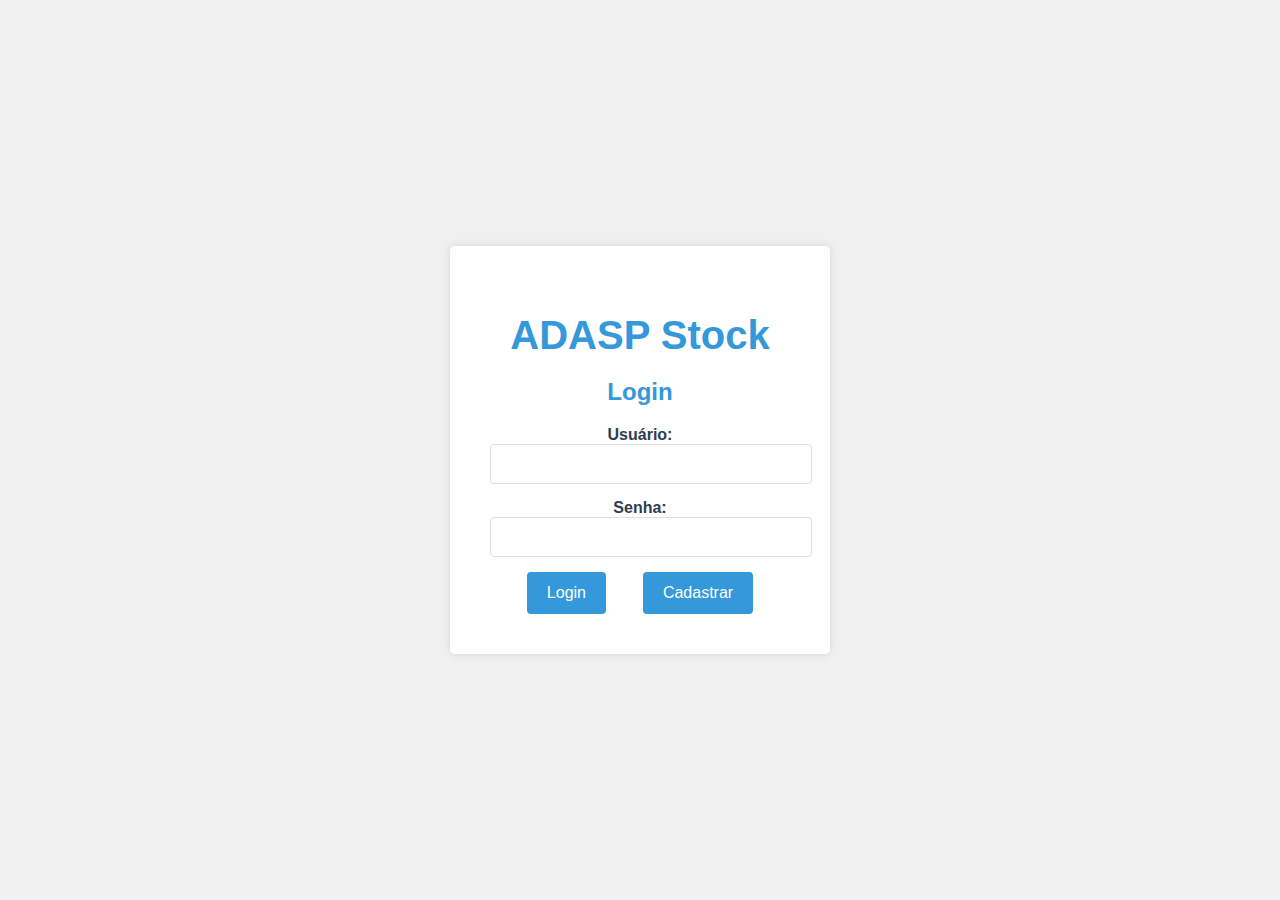
<file: index.html>
<!DOCTYPE html>
<html lang="pt-br">
<head>
    <meta charset="UTF-8">
    <meta name="viewport" content="width=device-width, initial-scale=1.0">
    <link rel="stylesheet" href="index.css" />
    <title>ADASP Stock</title>
  </head>
  <body>
    <div class="container">

        
        <div class="login-form">
            <h1>ADASP Stock</h1>

            <h2>Login</h2>
            <form id="loginForm">
                <div>
                    <label for="username">Usuário:</label>
                    <input type="text" id="username" name="username" required>
                </div>
                <div>
                    <label for="password">Senha:</label>
                    <input type="password" id="password" name="password" required>
                </div>
                <div class="button">

                    <button class="menu-button" type="submit" data-href="home.html"><a href="home.html">Login</a></button>
                    <button data-href="cadastro.html"><a href="cadastro.html">Cadastrar</a></button>
                </div>
            </form>
            <div id="errorMessage" class="error-message">
                Usuário ou senha incorretos.
            </div>
        </div>
      </div>
    </div>
    <script src="index.js">
    </script>
  </body>
</html>
</file>
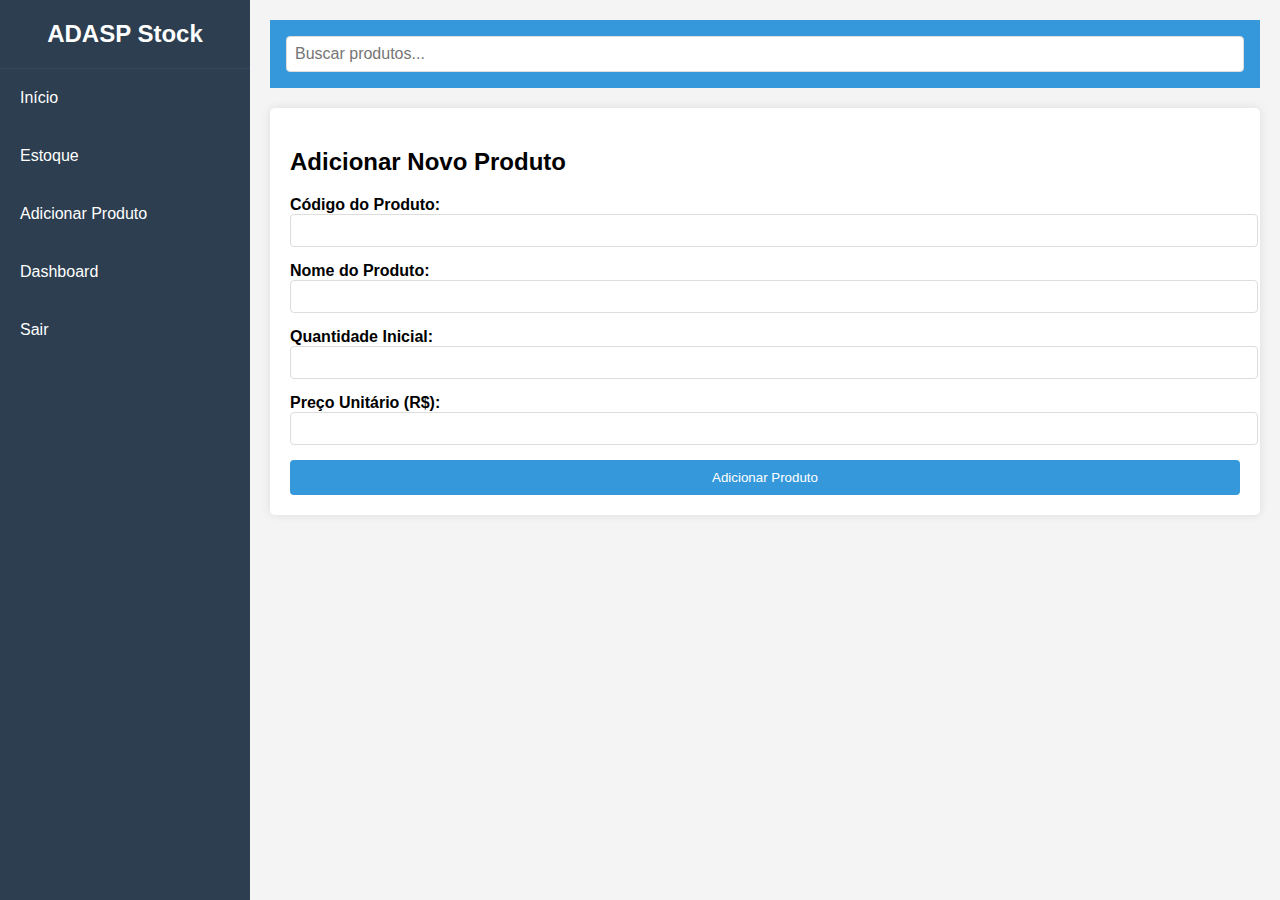
<file: adiciona.html>
<!DOCTYPE html>
<html lang="pt-br">
<head>
    <meta charset="UTF-8">
    <meta name="viewport" content="width=device-width, initial-scale=1.0">
    <link rel="stylesheet" href="adiciona.css">
    <title>ADASP Stock</title>
</head>
<body>
    <nav>
        <h1><a href="home.html">ADASP Stock</a></h1>
        <ul>
          <li><a href="home.html">Início</a></li>
          <li><a href="estoque.html">Estoque</a></li>
          <li><a href="adiciona.html">Adicionar Produto</a></li>
          <li><a href="dashboard.html">Dashboard</a></li>
          <li><a href="index.html">Sair</a></li>
        </ul>
      </nav>
    <div class="main-content">
        <header>
            <input type="text" class="search-bar" placeholder="Buscar produtos...">
        </header>
        <div class="content">
            <h2>Adicionar Novo Produto</h2>
            <form id="addProductForm">
                <div>
                    <label for="productCode">Código do Produto:</label>
                    <input type="text" id="productCode" name="productCode" required>
                </div>
                <div>
                    <label for="productName">Nome do Produto:</label>
                    <input type="text" id="productName" name="productName" required>
                </div>
                <div>
                    <label for="productQuantity">Quantidade Inicial:</label>
                    <input type="number" id="productQuantity" name="productQuantity" min="0" required>
                </div>
                <div>
                    <label for="productPrice">Preço Unitário (R$):</label>
                    <input type="number" id="productPrice" name="productPrice" min="0" step="0.01" required>
                </div>
                <button type="submit">Adicionar Produto</button>
            </form>
            <div id="successMessage" class="success-message">
                Produto adicionado com sucesso!
            </div>
        </div>
    </div>
</body>
</html>


    
        <script src="adiciona.js">

        </script>
    </body>
    </html>
</file>
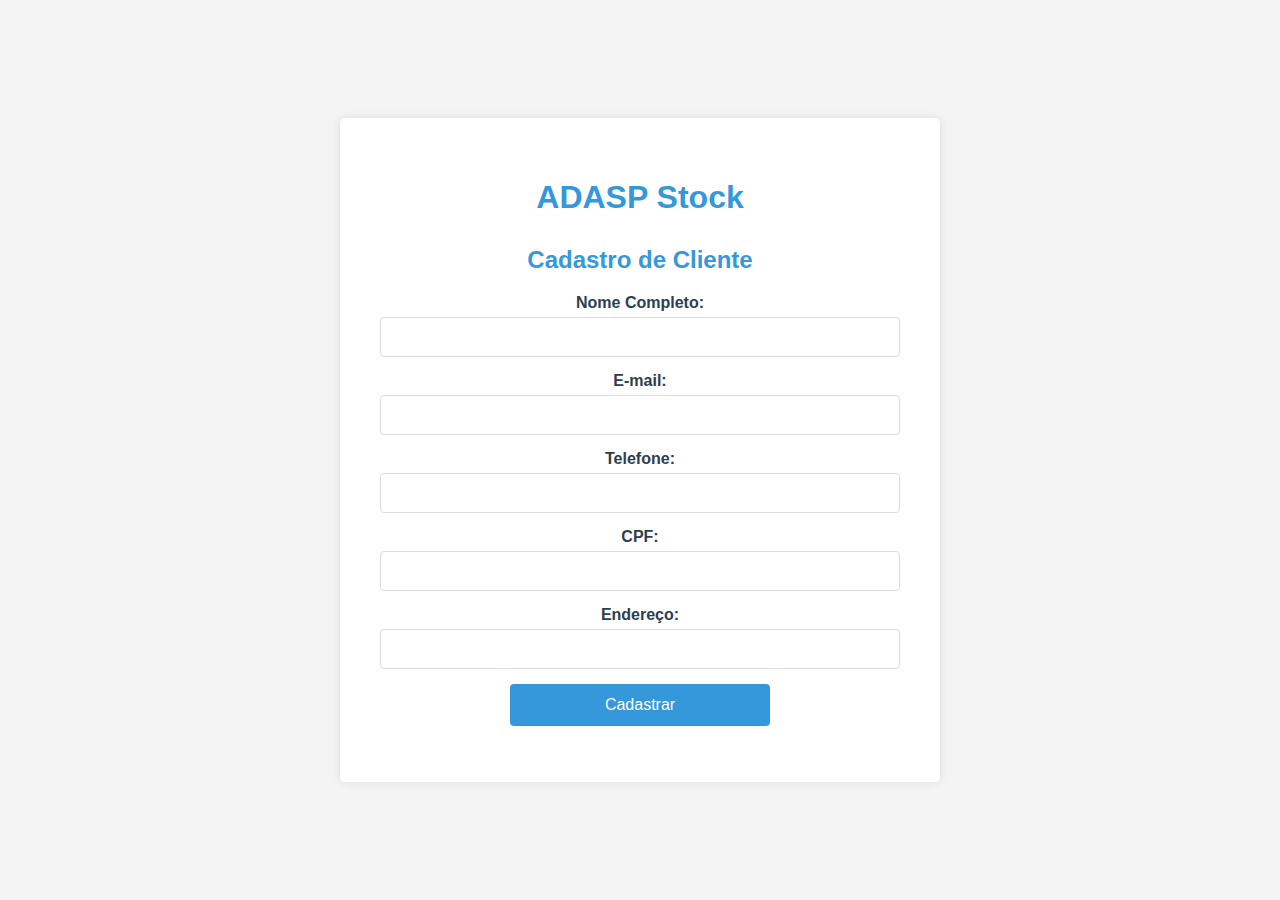
<file: cadastro.html>
<html>
  <!DOCTYPE html>
  <html lang="pt-br">
    <head>
      <meta charset="UTF-8" />
      <meta name="viewport" content="width=device-width, initial-scale=1.0" />
      <link rel="stylesheet" href="cadastro.css" />
      <title>ADASP Stock</title>
    </head>
    <body>
      <div class="container">       
        <div class="cadastro-form">
          <h1><a href="index.html">ADASP Stock</a></h1>
          <h2>Cadastro de Cliente</h2>
          <form id="cadastroForm">
            <div>
              <label for="nome">Nome Completo:</label>
              <input type="text" id="nome" name="nome" required />
            </div>
            <div>
              <label for="email">E-mail:</label>
              <input type="email" id="email" name="email" required />
            </div>
            <div>
              <label for="telefone">Telefone:</label>
              <input type="tel" id="telefone" name="telefone" required />
            </div>
            <div>
              <label for="cpf">CPF:</label>
              <input type="text" id="cpf" name="cpf" required />
            </div>
            <div>
              <label for="endereco">Endereço:</label>
              <input type="text" id="endereco" name="endereco" required />
            </div>
            <div>
              <button type="submit">Cadastrar</button>
            </div>
          </form>
          <div id="successMessage" class="success-message">
            Cliente cadastrado com sucesso!
          </div>
        </div>
      </div>

      <script src="cadastro.js"></script>
    </body>
  </html>
</html>
</file>
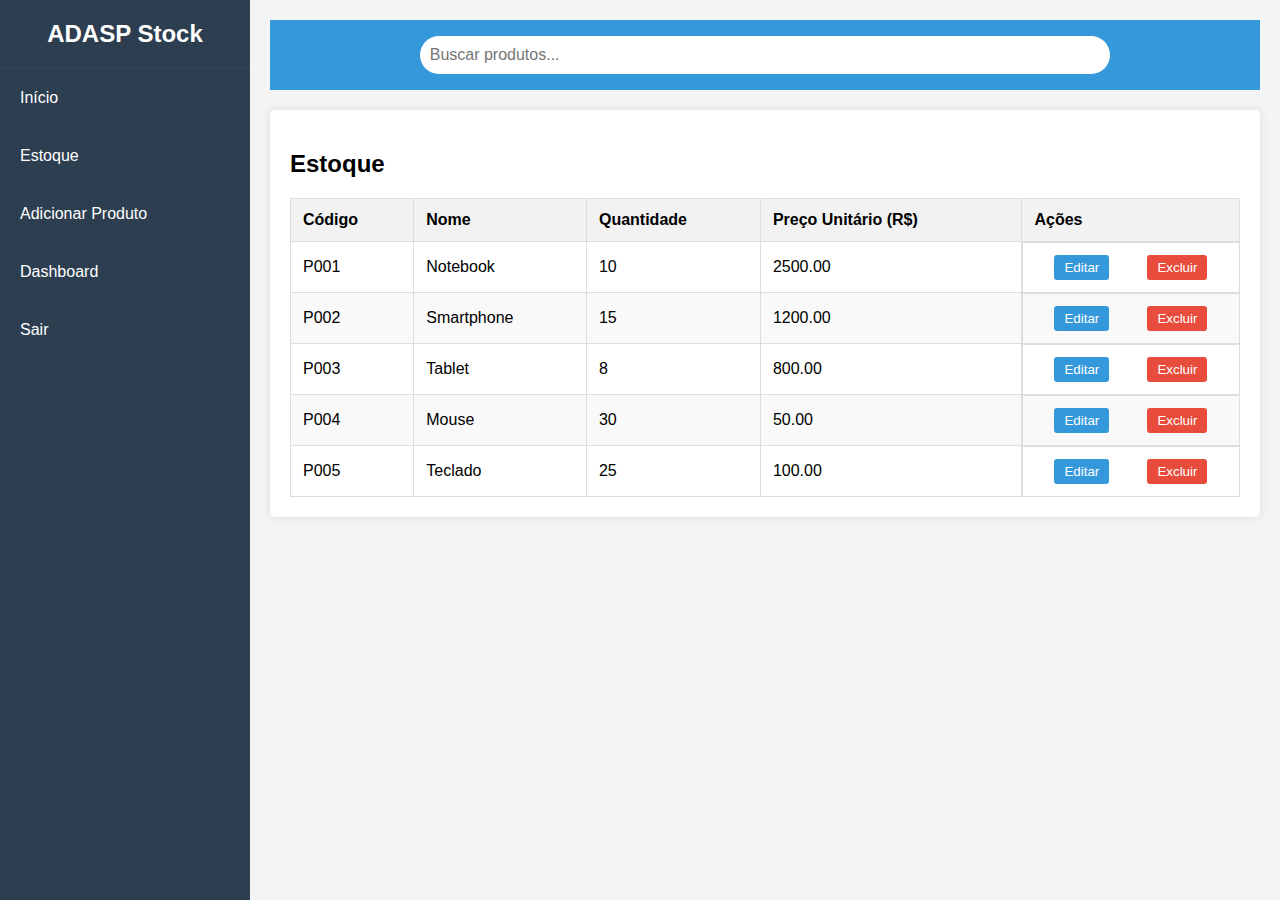
<file: estoque.html>
<!DOCTYPE html>
<html lang="pt-br">
  <head>
    <meta charset="UTF-8" />
    <meta name="viewport" content="width=device-width, initial-scale=1.0" />
    <link rel="stylesheet" href="estoque.css" />
    <title>ADASP Stock</title>
    <style></style>
  </head>
  <body>
    <nav>
      <h1><a href="home.html">ADASP Stock</a></h1>
      <ul>
        <li><a href="home.html">Início</a></li>
        <li><a href="estoque.html">Estoque</a></li>
        <li><a href="adiciona.html">Adicionar Produto</a></li>
        <li><a href="dashboard.html">Dashboard</a></li>
        <li><a href="index.html">Sair</a></li>
      </ul>
    </nav>
    <div class="main-content">
      <header>
        <input
          type="text"
          class="search-bar"
          placeholder="Buscar produtos..."
        />
      </header>
      <div class="content">
        <h2>Estoque</h2>
        <table id="productTable">
          <thead>
            <tr>
              <th>Código</th>
              <th>Nome</th>
              <th>Quantidade</th>
              <th>Preço Unitário (R$)</th>
              <th>Ações</th>
            </tr>
          </thead>
          <tbody>
            <!-- Os produtos serão inseridos aqui dinamicamente -->
          </tbody>
        </table>
      </div>
    </div>

    <script src="estoque.js"></script>
  </body>
</html>
</file>
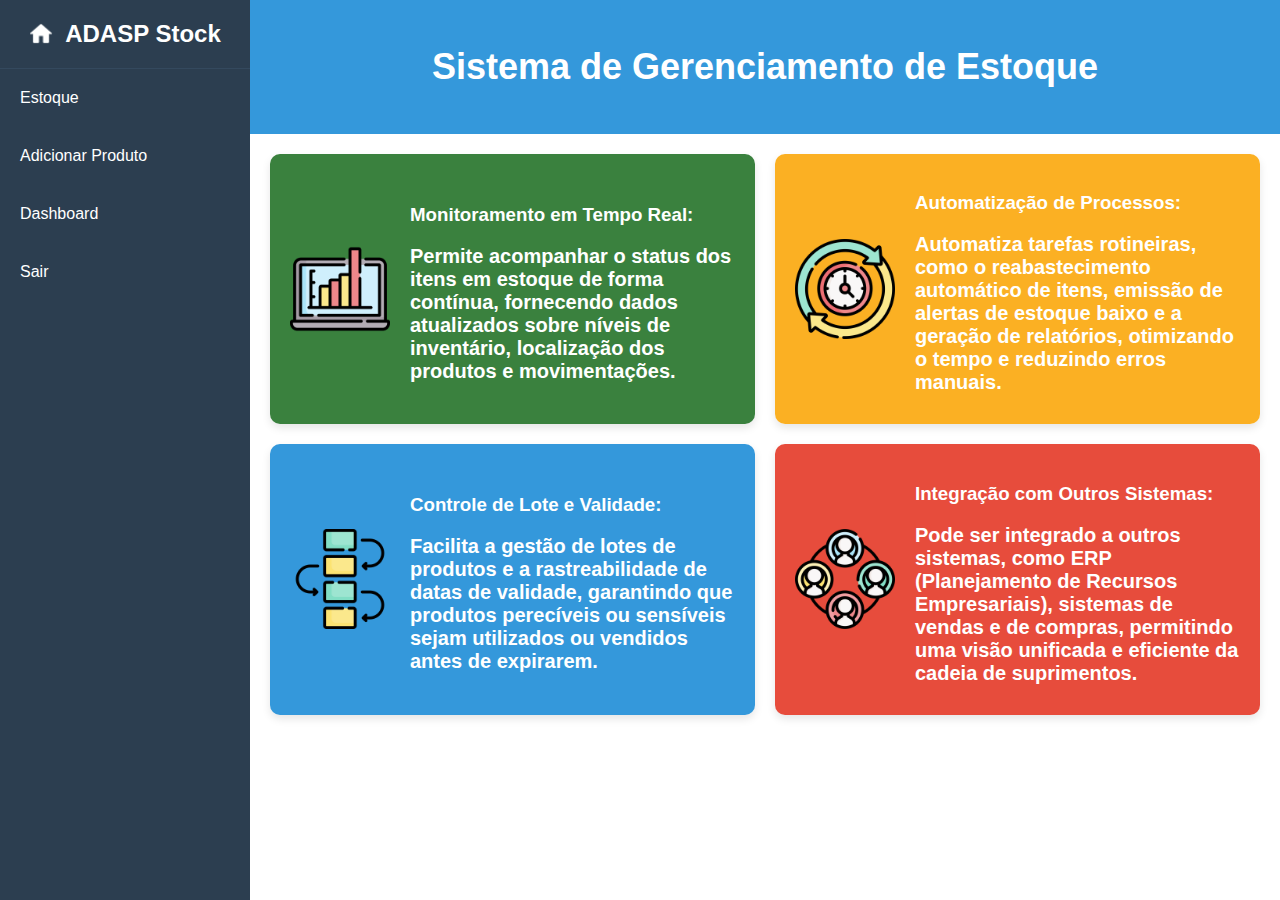
<file: home.html>
<!DOCTYPE html>
<html lang="pt-br">
  <head>
    <meta charset="UTF-8" />
    <meta name="viewport" content="width=device-width, initial-scale=1.0" />
    <link rel="stylesheet" href="home.css" />
    <title>ADASP Stock</title>
  </head>
  <body>
    <nav>
      <h1><a href="home.html"><img src="home.png" height="24" alt="icone inicio">&ensp;ADASP Stock</a></h1>
      <ul>
        <li><a href="estoque.html">Estoque</a></li>
        <li><a href="adiciona.html">Adicionar Produto</a></li>
        <li><a href="dashboard.html">Dashboard</a></li>
        <li><a href="index.html">Sair</a></li>
      </ul>
    </nav>
    <div class="main-content">
      <header>
        <div class="page-title"><h2>Sistema de Gerenciamento de Estoque</h2></div>
      </header>
      <div class="card-container">
        <div class="card card-green">
          <img src="monitoring.png" alt="monitoramento" class="card-img" />
          <div class="card-content">
            <h3>Monitoramento em Tempo Real:</h3>
            <p>
              Permite acompanhar o status dos itens em estoque de forma
              contínua, fornecendo dados atualizados sobre níveis de inventário,
              localização dos produtos e movimentações.
            </p>
          </div>
        </div>
        <div class="card card-yellow">
          <img src="automation.png" alt="automatização" class="card-img" />
          <div class="card-content">
            <h3>Automatização de Processos:</h3>
            <p>
              Automatiza tarefas rotineiras, como o reabastecimento automático
              de itens, emissão de alertas de estoque baixo e a geração de
              relatórios, otimizando o tempo e reduzindo erros manuais.
            </p>
          </div>
        </div>
        <div class="card card-blue">
          <img src="control.png" alt="controle" class="card-img" />
          <div class="card-content">
            <h3>Controle de Lote e Validade:</h3>
            <p>
              Facilita a gestão de lotes de produtos e a rastreabilidade de
              datas de validade, garantindo que produtos perecíveis ou sensíveis
              sejam utilizados ou vendidos antes de expirarem.
            </p>
          </div>
        </div>
        <div class="card card-red">
          <img src="integration.png" alt="integração de sistemas" class="card-img" />
          <div class="card-content">
            <h3>Integração com Outros Sistemas:</h3>
            <p>
              Pode ser integrado a outros sistemas, como ERP (Planejamento de
              Recursos Empresariais), sistemas de vendas e de compras,
              permitindo uma visão unificada e eficiente da cadeia de
              suprimentos.
            </p>
          </div>
        </div>
      </div>
    </div>

    <script>
      // Funcionalidade de busca
      document
        .querySelector(".search-bar")
        .addEventListener("keyup", function (e) {
          if (e.key === "Enter") {
            const searchTerm = this.value.toLowerCase();
            // Aqui você implementaria a lógica real de busca
            alert(`Buscando por: "${searchTerm}"`);
            this.value = ""; // Limpa o campo de busca após a pesquisa
          }
        });

      // Animação simples nos cards
      document.querySelectorAll(".card").forEach((card) => {
        card.addEventListener("mouseover", function () {
          this.style.boxShadow = "0 10px 20px rgba(0,0,0,0.2)";
        });
        card.addEventListener("mouseout", function () {
          this.style.boxShadow = "none";
        });
      });
    </script>
  </body>
</html>
</file>
<file: index.css>
body,
html {
  margin: 0;
  padding: 0;
  height: 100%;
  font-family: Arial, sans-serif;
  background-color: #f0f0f0;
}
.container {
  display: flex;
  flex-direction: column;
  align-items: center;
  justify-content: center;
  height: 100%;
  padding: 20px;
  box-sizing: border-box;
}
.content {
  text-align: center;
  max-width: 800px;
  background-color: white;
  border: 2px solid #3498db;
  border-radius: 10px;
  padding: 30px;
  box-shadow: 0 0 20px rgba(52, 152, 219, 0.1);
}
h1 {
  color: #3498db;
  margin-bottom: 20px;
  font-size: 2.5em;
}

.container {
  text-align: center;
}

.login-form {
  background-color: white;
  padding: 40px;
  border-radius: 5px;
  box-shadow: 0 0 10px rgba(0, 0, 0, 0.1);
  width: 300px;
}
.login-form h2 {
  text-align: center;
  margin-bottom: 20px;
  color: #3498db;
}
form {
  display: grid;
  gap: 15px;
}
label {
  font-weight: bold;
  color: #2c3e50;
}
input[type="text"],
input[type="password"] {
  width: 100%;
  padding: 10px;
  border: 1px solid #ddd;
  border-radius: 4px;
  font-size: 16px;
}
button {
  padding: 12px 20px;
  background-color: #3498db;
  color: white;
  border: none;
  border-radius: 4px;
  cursor: pointer;
  transition: background-color 0.3s;
  font-size: 16px;
}
button:hover {
  background-color: #2980b9;
}
.button {
  display: flex;
  justify-content: space-evenly;
}
.error-message {
  color: #e74c3c;
  margin-top: 10px;
  text-align: center;
  display: none;
}
a {
  text-decoration: none;
  color: #fff;
}
</file>
<file: adiciona.css>
body {
  font-family: Arial, sans-serif;
  margin: 0;
  padding: 0;
  background-color: #f4f4f4;
  display: flex;
}
a {
  text-decoration: none;
  color: white;
}
nav {
  width: 250px;
  background-color: #2c3e50;
  height: 100vh;
  position: fixed;
  left: 0;
  top: 0;
  overflow-y: auto;
  color: white;
}
nav h1 {
  text-align: center;
  padding: 20px 10px;
  margin: 0;
  font-size: 1.5em;
  border-bottom: 1px solid #34495e;
}
nav ul {
  list-style-type: none;
  padding: 0;
  margin: 0;
}
nav ul li {
  padding: 10px;
}
nav ul li a {
  color: white;
  text-decoration: none;
  display: block;
  padding: 10px;
  transition: background-color 0.3s;
}
nav ul li a:hover {
  background-color: #34495e;
}
.main-content {
  margin-left: 250px;
  padding: 20px;
  width: calc(100% - 250px);
}
header {
  background-color: #3498db;
  color: white;
  padding: 1em;
  margin-bottom: 20px;
  display: flex;
  justify-content: center;
  align-items: center;
}
.search-bar {
  width: 70%;
  padding: 10px;
  border: none;
  border-radius: 20px;
  font-size: 16px;
}
.content {
  background-color: white;
  padding: 20px;
  border-radius: 5px;
  box-shadow: 0 0 10px rgba(0, 0, 0, 0.1);
}
form {
  display: grid;
  gap: 15px;
}
label {
  font-weight: bold;
}
input[type="text"],
input[type="number"] {
  width: 100%;
  padding: 8px;
  border: 1px solid #ddd;
  border-radius: 4px;
}
button {
  padding: 10px 20px;
  background-color: #3498db;
  color: white;
  border: none;
  border-radius: 4px;
  cursor: pointer;
  transition: background-color 0.3s;
}
button:hover {
  background-color: #2980b9;
}
.success-message {
  background-color: #2ecc71;
  color: white;
  padding: 10px;
  border-radius: 4px;
  margin-top: 20px;
  display: none;
}
</file>
<file: cadastro.css>
body {
  font-family: Arial, sans-serif;
  margin: 0;
  padding: 0;
  background-color: #f4f4f4;
  display: flex;
  flex-direction: column;
  align-items: center;
  justify-content: center;
  min-height: 100vh;
}

.container {
  text-align: center;
  width: 100%;
  max-width: 600px;
  padding: 20px;
}
h1 {
  margin-bottom: 30px;
}
a {
  color: #3498db;
  text-decoration: none;
  transition: color 0.3s;
}

a:hover {
  color: #2980b9;
}
.cadastro-form {
  background-color: white;
  padding: 40px;
  border-radius: 5px;
  box-shadow: 0 0 10px rgba(0, 0, 0, 0.1);
  justify-content: center;
  align-items: center;
}
.cadastro-form h2 {
  text-align: center;

  margin-bottom: 20px;
  color: #3498db;
}
form {
  display: grid;
  gap: 15px;
}
label {
  font-weight: bold;
  color: #2c3e50;
  display: block;
  margin-bottom: 5px;
}
input[type="text"],
input[type="email"],
input[type="tel"] {
  width: 100%;
  padding: 10px;
  border: 1px solid #ddd;
  border-radius: 4px;
  font-size: 16px;
}
button {
  width: 50%;
  padding: 12px 20px;
  background-color: #3498db;
  color: white;
  border: none;
  border-radius: 4px;
  cursor: pointer;
  transition: background-color 0.3s;
  font-size: 16px;
}
button:hover {
  background-color: #2980b9;
}
.success-message {
  color: #27ae60;
  margin-top: 10px;
  text-align: center;
  display: none;
}
</file>
<file: estoque.css>
body {
  font-family: Arial, sans-serif;
  margin: 0;
  padding: 0;
  background-color: #f4f4f4;
  display: flex;
}
a {
  text-decoration: none;
  color: white;
}
nav {
  width: 250px;
  background-color: #2c3e50;
  height: 100vh;
  position: fixed;
  left: 0;
  top: 0;
  overflow-y: auto;
  color: white;
}
nav h1 {
  text-align: center;
  padding: 20px 10px;
  margin: 0;
  font-size: 1.5em;
  border-bottom: 1px solid #34495e;
}
nav ul {
  list-style-type: none;
  padding: 0;
  margin: 0;
}
nav ul li {
  padding: 10px;
}
nav ul li a {
  color: white;
  text-decoration: none;
  display: block;
  padding: 10px;
  transition: background-color 0.3s;
}
nav ul li a:hover {
  background-color: #34495e;
}
.main-content {
  margin-left: 250px;
  padding: 20px;
  width: calc(100% - 250px);
}
header {
  background-color: #3498db;
  color: white;
  padding: 1em;
  margin-bottom: 20px;
  display: flex;
  justify-content: center;
  align-items: center;
}
.search-bar {
  width: 70%;
  padding: 10px;
  border: none;
  border-radius: 20px;
  font-size: 16px;
}
.content {
  background-color: white;
  padding: 20px;
  border-radius: 5px;
  box-shadow: 0 0 10px rgba(0, 0, 0, 0.1);
}
table {
  width: 100%;
  border-collapse: collapse;
  margin-top: 20px;
}
th,
td {
  border: 1px solid #ddd;
  padding: 12px;
  text-align: left;
}
th {
  background-color: #f2f2f2;
  font-weight: bold;
}
tr:nth-child(even) {
  background-color: #f9f9f9;
}
tr:hover {
  background-color: #f5f5f5;
}
.actions {
  display: flex;
  justify-content: space-around;
}
.actions button {
  padding: 5px 10px;
  border: none;
  border-radius: 3px;
  cursor: pointer;
  transition: background-color 0.3s;
}
.edit-btn {
  background-color: #3498db;
  color: white;
}
.delete-btn {
  background-color: #e74c3c;
  color: white;
}
.edit-btn:hover {
  background-color: #2980b9;
}
.delete-btn:hover {
  background-color: #c0392b;
}
</file>
<file: home.css>
body {
  font-family: Arial, sans-serif;
  margin: 0;
  padding: 0;

  display: flex;
}
a {
  text-decoration: none;
  color: white;
}
nav {
  width: 250px;
  background-color: #2c3e50;
  height: 100vh;
  position: fixed;
  left: 0;
  top: 0;
  overflow-y: auto;
  color: white;
}
nav h1 {
  display: flex;
  justify-content: center;
  align-items: center;
  padding: 20px 10px;
  margin: 0;
  font-size: 1.5em;
  border-bottom: 1px solid #34495e;
}

a {
  display: flex;
  justify-content: center;
  align-items: center;
}

nav ul {
  list-style-type: none;
  padding: 0;
  margin: 0;
}
nav ul li {
  padding: 10px;
}
nav ul li a {
  color: white;
  text-decoration: none;
  display: block;
  padding: 10px;
  transition: background-color 0.3s;
}
nav ul li a:hover,
nav ul li a.active {
  background-color: #34495e;
}
nav ul li a.active {
  border-left: 4px solid #3498db;
}
.main-content {
  margin-left: 250px;
  width: calc(100% - 250px);
}
header {
  background-color: #3498db;
  color: white;
  padding: 1em;
  margin-bottom: 20px;
  display: flex;
  justify-content: center;
  align-items: center;
}
.page-title {
  font-size: 1.5em;
  font-weight: bold;
}
.card-container {
  display: grid;
  margin: 20px;
  grid-template-columns: repeat(2, 1fr);
  gap: 20px;
}

.card {
  display: flex;
  align-items: center;
  padding: 20px;
  border-radius: 10px;
  color: white;
  transition: transform 0.3s ease;
  box-shadow: 0 4px 8px rgba(0, 0, 0, 0.1); 
}

.card:hover {
  transform: translateY(-5px);
}

.card-img {
  width: 100px; 
  margin-right: 20px; 
}

.card-content {
  flex: 1;
}

.card h2 {
  margin: 0;
  font-size: 1.5em;
}

.card p {
  margin: 10px 0;
  font-size: 1.25em;
  font-weight: bold;
}

.card-green {
  background-color: #3a813e;
}

.card-yellow {
  background-color: #fba505e0;
}

.card-blue {
  background-color: #3498db;
}

.card-red {
  background-color: #e74c3c;
}

.img {
  display: FLEX;
  justify-content: center;
  align-items: center;
}
</file>
